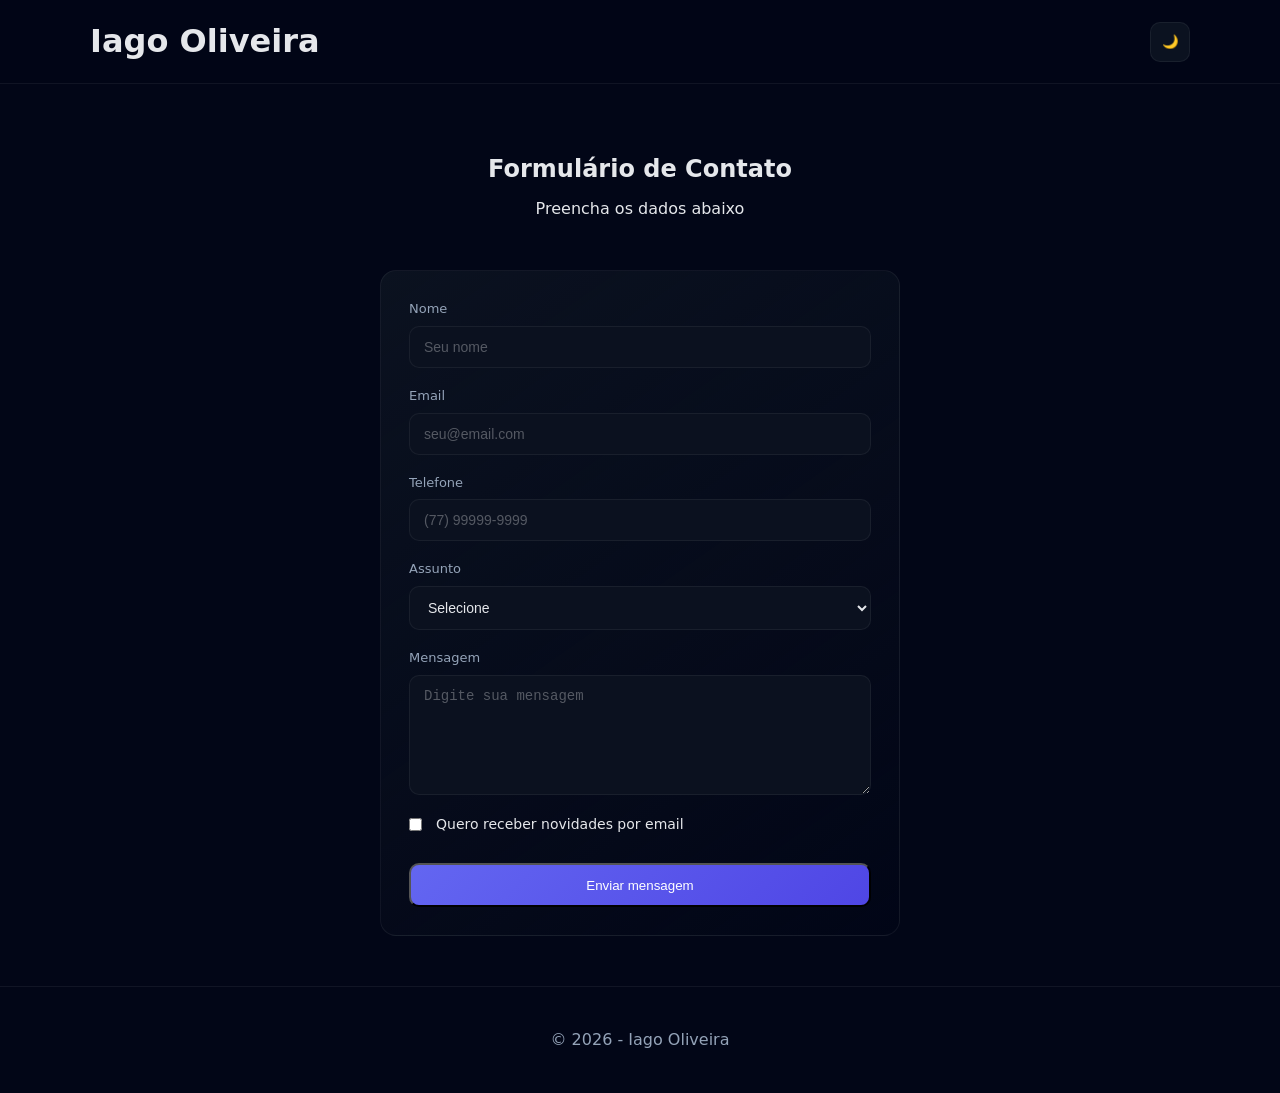
<file: formulario/formulario.html>
<!doctype html>
<html lang="pt-BR">
  <head>
    <meta charset="UTF-8" />
    <meta name="viewport" content="width=device-width, initial-scale=1.0" />
    <title>Formulário</title>

    <link rel="stylesheet" href="../assets/css/style.css" />
    <link rel="stylesheet" href="../formulario/assets/css/form.css" />

    <!-- Ícones -->
    <link
      rel="stylesheet"
      href="https://cdnjs.cloudflare.com/ajax/libs/font-awesome/6.5.0/css/all.min.css"
    />
  </head>
  <body>
    <header class="header">
      <div class="container header__inner">
        <h1 class="logo">Iago Oliveira</h1>
        <button id="themeToggle" class="theme-toggle">🌙</button>
      </div>
    </header>

    <main style="padding-top: 100px">
      <section class="section">
        <div class="container">
          <header class="section__header">
            <h2 class="section__title">Formulário de Contato</h2>
            <p class="hero__subtitle">Preencha os dados abaixo</p>
          </header>

          <form id="contactForm" class="form">
            <div class="form-group">
              <label>Nome</label>
              <input type="text" name="name" placeholder="Seu nome" />
            </div>

            <div class="form-group">
              <label>Email</label>
              <input type="email" name="email" placeholder="seu@email.com" />
            </div>

            <div class="form-group">
              <label>Telefone</label>
              <input type="tel" name="phone" placeholder="(77) 99999-9999" />
            </div>

            <div class="form-group">
              <label>Assunto</label>
              <select name="subject">
                <option value="" disabled selected>Selecione</option>
                <option value="consultancy">Consultoria</option>
                <option value="lecture">Palestra</option>
              </select>
            </div>

            <div class="form-group">
              <label>Mensagem</label>
              <textarea
                name="message"
                rows="4"
                placeholder="Digite sua mensagem"
              ></textarea>
            </div>

            <div class="form-group checkbox-group">
              <input type="checkbox" name="subscriber" id="subscriber" />
              <label for="subscriber">Quero receber novidades por email</label>
            </div>

            <button type="submit" class="btn btn--primary">
              Enviar mensagem
            </button>
          </form>
        </div>
      </section>
    </main>

    <footer class="footer">
      <div class="container">
        <p>© 2026 - Iago Oliveira</p>
      </div>
    </footer>

    <script src="../assets/js/script.js"></script>
    <script src="../formulario/assets/js/form.js"></script>
  </body>
</html>
</file>
<file: assets/css/style.css>
:root {
  --primary: #6366f1;
  --primary-strong: #4f46e5;
  --bg: #020617;
  --surface: #0b1220;
  --card: #0f172a;
  --text: #e5e7eb;
  --muted: #94a3b8;
  --border: rgba(255, 255, 255, 0.06);
  --radius: 16px;
  --cardHover: rgba(0, 0, 0, 0.5);
  --contactBg: linear-gradient(145deg, #0b1220, #020617) --navText: #94a3b8;
  --strong: #f1f5f9;
}

body.light {
  --bg: #f8fafc;
  --surface: #ffffff;
  --card: #ffffff;
  --text: #0f172a;
  --border: rgba(0, 0, 0, 0.08);
  --muted: #0f172a;
  --cardHover: rgba(218, 217, 217, 0.74);
  --contactBg: #fff;
  --navText: #fff;
  --strong: #0f172a;
}

* {
  box-sizing: border-box;
  margin: 0;
  padding: 0;
}

html {
  scroll-behavior: smooth;
}

body {
  font-family: "Inter", system-ui, sans-serif;
  background: var(--bg);
  color: var(--text);
  transition:
    background 0.3s,
    color 0.3s;
  line-height: 1.6;
}

.theme-toggle {
  background: var(--surface);
  border: 1px solid var(--border);
  color: var(--text);

  width: 40px;
  height: 40px;
  border-radius: 10px;

  cursor: pointer;

  display: flex;
  align-items: center;
  justify-content: center;

  transition: 0.3s;
}

.theme-toggle:hover {
  transform: translateY(-2px);
  border-color: var(--primary);
}

.container {
  width: min(1100px, 100%);
  margin-inline: auto;
  padding-inline: 20px;
}


.header {
  position: fixed;
  width: 100%;
  top: 0;
  z-index: 1000;
  backdrop-filter: blur(12px);
  background: rgba(2, 6, 23, 0.7);
  border-bottom: 1px solid var(--border);
}

.header__inner {
  display: flex;
  justify-content: space-between;
  align-items: center;
  padding: 16px 0;
}

.nav__list {
  display: flex;
  list-style: none;
  gap: 24px;
}

.nav__link {
  text-decoration: none;
  color: var(--navText);
  position: relative;
  transition: color 0.25s ease;
}


.nav__link:hover {
  color: var(--navText);
}


.nav__link::after {
  content: "";
  position: absolute;
  left: 0;
  bottom: -6px;

  width: 0;
  height: 2px;

  background: var(--primary);
  transition: width 0.3s ease;
}

.logo {
  display: flex;
  gap: 10px;
  justify-content: center;
  align-items: center;
  color: var(--navText);
}


.hero {
  min-height: 75vh;
  display: flex;
  align-items: center;
  justify-content: center;
  text-align: center;
  padding-top: 80px;
}

.hero__content {
  display: flex;
  flex-direction: column;
  align-items: center;
  gap: 12px;
}

.hero__avatar {
  width: clamp(140px, 18vw, 180px);
  border-radius: 50%;
  margin-bottom: 10px;
  border: 3px solid var(--primary);
  box-shadow: 0 0 40px rgba(99, 102, 241, 0.35);
}

.hero__title {
  font-size: clamp(28px, 4vw, 40px);
}

.hero__actions {
  margin-top: 12px;
  display: flex;
  gap: 12px;
  flex-wrap: wrap;
  justify-content: center;
}

.hero__actions {
  display: flex;
  gap: 12px;
  justify-content: center;
  flex-wrap: wrap;
}


.btn {
  display: inline-flex;
  align-items: center;
  justify-content: center;
  gap: 8px;

  width: 160px;
  height: 44px;

  font-weight: 500;
  border-radius: 10px;
  text-decoration: none;

  transition: all 0.25s ease;
}


.about__grid {
  display: grid;
  grid-template-columns: 1fr;
  gap: 3rem;
  align-items: center;
  margin-top: 2rem;
}

.about__text {
  font-size: 1.125rem;
  color: #94a3b8;
  line-height: 1.8;
  margin-bottom: 1.5rem;
}

.about__text .stronglight {
  color: var(--strong);
}

.highlight {
  color: #818cf8;
  font-weight: 600;
}


.about__skills {
  display: flex;
  flex-wrap: wrap;
  gap: 0.5rem;
  justify-content: center;
}

.badge {
  background: rgba(99, 102, 241, 0.1);
  border: 1px solid rgba(99, 102, 241, 0.2);
  color: #a5b4fc;
  padding: 0.5rem 1rem;
  border-radius: 0.5rem;
  font-size: 0.75rem;
  font-weight: 700;
  text-transform: uppercase;
  letter-spacing: 0.05em;
  transition: all 0.3s ease;
}

.badge:hover {
  background: rgba(99, 102, 241, 0.2);
  border-color: #818cf8;
  transform: translateY(-2px);
}


.btn--primary {
  background: linear-gradient(135deg, #6366f1, #4f46e5);
  color: white;
}

.btn--linkedin {
  background: #0a66c2;
  color: white;
}

.btn--linkedin:hover {
  background: #084c94;
}

.btn--github {
  background: #111827;
  color: white;
}

.btn--github:hover {
  background: #000;
}


.btn:hover {
  transform: translateY(-2px);
  box-shadow: 0 8px 20px rgba(0, 0, 0, 0.3);
}

.btn--primary {
  background: linear-gradient(135deg, var(--primary), var(--primary-strong));
  color: white;
}

.btn--primary:hover {
  transform: translateY(-2px);
  box-shadow: 0 4px 15px rgba(99, 102, 241, 0.4);
}

.btn--ghost {
  border: 1px solid var(--border);
  color: var(--text);
}


.section {
  padding: 50px 0;
}

.section__header {
  display: flex;
  flex-direction: column;
  gap: 8px;
  margin-bottom: 48px;
  text-align: center;
}

.grid {
  display: flex;
  flex-wrap: wrap;
  gap: 20px;
  justify-content: center;
}

.featured-project {
  display: grid;
  grid-template-columns: minmax(240px, 360px) 1fr;
  align-items: stretch;
  background-color: var(--card);
  border: 1px solid var(--border);
  border-radius: var(--radius);
  overflow: hidden;
  margin: 0 auto 2rem;
  max-width: 980px;
  transition: transform 0.3s ease, box-shadow 0.3s ease;
}

.featured-project:hover {
  transform: translateY(-5px);
  box-shadow: 0 15px 30px var(--cardHover);
}

.featured-project__image-wrapper {
  background-color: var(--surface);
  border-right: 1px solid var(--border);
  overflow: hidden;
  aspect-ratio: 16 / 11;
}

.featured-project__image {
  width: 100%;
  height: 100%;
  display: block;
  object-fit: cover;
}

.featured-project__content {
  padding: 1.75rem 1.75rem;
  display: flex;
  flex-direction: column;
  align-items: flex-start;
  gap: 1rem;
}

.featured-project__content h3 {
  color: var(--primary);
  font-size: 1.5rem;
}

.featured-project__content p {
  color: var(--text);
  line-height: 1.6;
}

.btn-project-link {
  padding: 10px 20px;
  display: flex;
  flex: 1 1;
  align-items: center;
  flex-direction: row;
  justify-content: center;
  width: auto;
}

.subsection-title {
  display: flex !important;
  justify-content: center;
  align-items: center;
  text-align: center;
  color: var(--text);
  margin-bottom: 2.5rem;
  font-size: 1.25rem;
  border-bottom: 2px solid var(--primary);
  display: inline-block;
  padding-bottom: 0.5rem;
}

.grid {
  display: grid;
  grid-template-columns: repeat(auto-fit, minmax(300px, 1fr));
  gap: 2rem;
  text-align: left;
}

.card {
  height: 320px;
  display: flex;
  flex-direction: column;
  justify-content: space-between;

  padding: 2rem;
  background-color: var(--card);
  border: 1px solid rgba(255, 255, 255, 0.05);
  border-radius: 1.5rem;
  transition: all 0.3s ease;
}

.card:hover {
  border-color: rgba(99, 102, 241, 0.5);
  transform: translateY(-4px);
  box-shadow: 0 10px 25px rgba(0, 0, 0, 0.3);
  cursor: pointer;
}

.card i.fa-solid,
.card i.fa-brands {
  font-size: 1.5rem;
  color: var(--primary);
}

.card h3 {
  font-size: 1.25rem;
  font-weight: bold;
  color: var(--text);
  margin-bottom: 0.75rem;
}

.card p {
  font-size: 0.875rem;
  color: var(--muted);
  line-height: 1.5;

  display: -webkit-box;
  -webkit-box-orient: vertical;
  line-clamp: 3;
  -webkit-line-clamp: 3;
  overflow: hidden;
}

.card a {
  margin-top: auto;
  font-size: 0.75rem;
  font-weight: bold;
  color: var(--primary);
  text-decoration: none;
  text-transform: uppercase;

  display: flex;
  align-items: center;
  gap: 0.5rem;
  transition: color 0.2s ease;
}

.card a:hover {
  color: var(--primary-strong);
}

.card .badge {
  margin-top: auto;
  font-size: 0.625rem;
  font-weight: bold;
  text-transform: uppercase;
  color: var(--muted);
}

.contact-wrapper {
  display: flex;
  flex-direction: row;
  justify-content: center;
  gap: 12px;
  max-width: 600px;
  flex-wrap: wrap;
  margin: 0 auto;
  margin-top: 2rem;
}

.contact-item {
  display: flex;
  flex: 1 1 260px;
  min-width: 280px;
  align-items: center;
  justify-content: center;

  gap: 10px;
  height: 56px;
  padding: 16px;

  border-radius: 12px;

  text-decoration: none;
  color: var(--text);

  background: var(--contactBg);
  border: 1px solid var(--border);

  transition: all 0.25s ease;
}

.contact-item i {
  font-size: 18px;
  color: var(--primary);
  min-width: 20px;
}

.contact-item:hover {
  transform: translateY(-2px);
  border-color: var(--border);
  box-shadow: 0 10px 25px var(--cardHover);
}

.footer {
  padding: 40px 0;
  border-top: 1px solid var(--border);
}

.footer .container {
  display: flex;
  justify-content: center;
  align-items: center;
  color: var(--muted);
}

.whatsapp-link {
  position: fixed;
  width: 60px;
  height: 60px;
  bottom: 40px;
  right: 40px;
  background-color: #25d366;
  color: #fff;
  border-radius: 50px;
  text-align: center;
  font-size: 30px;
  box-shadow: 1px 1px 15px rgba(0, 0, 0, 0.3);
  z-index: 9999;
  display: flex;
  align-items: center;
  justify-content: center;
  text-decoration: none;
  transition: all 0.3s ease;
}

.whatsapp-link:hover {
  transform: scale(1.1);
  background-color: #128c7e;
  color: #fff;
}

@media (min-width: 992px) {
  .about__grid {
    grid-template-columns: 1.2fr 0.8fr;
  }

  .about__skills {
    justify-content: flex-start;
  }
}

@media (max-width: 600px) {
  .header__inner {
    flex-direction: column;
    gap: 15px;
  }

  .hero {
    margin-top: 15vh;
    min-height: 55vh;
  }

  .featured-project {
    grid-template-columns: 1fr;
  }

  .featured-project__image-wrapper {
    border-right: none;
    border-bottom: 1px solid var(--border);
    aspect-ratio: 16 / 10;
  }

  .featured-project__content {
    padding: 1.25rem;
    align-items: center;
  }

  .contact-wrapper {
    flex-direction: column;
    align-items: stretch;
    width: fit-content;
  }

  .contact-item {
    min-width: auto;
  }

  .whatsapp-link {
    width: 50px;
    height: 50px;
    bottom: 20px;
    right: 20px;
    font-size: 25px;
  }
}
</file>
<file: formulario/assets/css/form.css>
:root {
  /* Variáveis específicas do Form - Dark (Default) */
  --form-bg-input: rgb(11, 17, 31);
  --form-placeholder: rgba(255, 255, 255, 0.3);
  --form-border-hover: rgba(255, 255, 255, 0.2);
  --form-focus-bg: rgba(99, 102, 241, 0.05);
  --form-focus-shadow: rgba(99, 102, 241, 0.2);
  --form-error-color: #ef4444;
  --form-error-bg: rgba(239, 68, 68, 0.05);
}

body.light {
  /* Variáveis específicas do Form - Light */
  --form-bg-input: #f8fafc;
  --form-placeholder: rgba(0, 0, 0, 0.4);
  --form-border-hover: rgba(0, 0, 0, 0.1);
  --form-focus-bg: rgba(99, 102, 241, 0.03);
  --form-focus-shadow: rgba(99, 102, 241, 0.1);
}

.form {
  max-width: 520px;
  margin: 0 auto;
  padding: 28px;

  background: linear-gradient(145deg, var(--surface), transparent);
  border: 1px solid var(--border);
  border-radius: var(--radius);

  display: flex;
  flex-direction: column;
  gap: 18px;

  box-shadow: var(--shadow);
}

.form-group {
  display: flex;
  flex-direction: column;
  gap: 6px;
}

.form-group label {
  font-size: 13px;
  font-weight: 500;
  color: var(--muted);
}

.form-group input,
.form-group select,
.form-group textarea {
  width: 100%;
  padding: 12px 14px;

  border-radius: 10px;
  border: 1px solid var(--border);

  background: var(--form-bg-input);
  color: var(--text);

  font-size: 14px;

  transition: all 0.25s ease;
}

.form-group input::placeholder,
.form-group textarea::placeholder {
  color: var(--form-placeholder);
}

.form-group input:hover,
.form-group select:hover,
.form-group textarea:hover {
  border-color: var(--form-border-hover);
}

/* FOCUS */
.form-group input:focus,
.form-group select:focus,
.form-group textarea:focus {
  outline: none;
  border-color: var(--primary);
  background: var(--form-focus-bg);
  box-shadow: 0 0 0 2px var(--form-focus-shadow);
}

.form-group textarea {
  resize: vertical;
  min-height: 120px;
}

.form-group select {
  cursor: pointer;
  background-color: var(--form-bg-input) !important;
}

.form button {
  margin-top: 10px;
  width: 100%;
  justify-content: center;
}

.checkbox-group {
  display: flex;
  flex-direction: row;
  align-items: center;
  justify-content: flex-start;
  accent-color: var(--primary);
}

.checkbox-group label {
  font-size: 14px;
  color: var(--text);
  margin-left: 8px;
}

.checkbox-group input {
  width: auto;
  padding: 0;
}

/* ERROR STATE */
.form-group.error input,
.form-group.error textarea,
.form-group.error select {
  border-color: var(--form-error-color);
  background: var(--form-error-bg);
}

.error-message {
  color: var(--form-error-color);
  animation: fadeIn 0.3s ease;
}

@keyframes fadeIn {
  from {
    opacity: 0;
    transform: translateY(-5px);
  }
  to {
    opacity: 1;
    transform: translateY(0);
  }
}

@media (max-width: 600px) {
  .form {
    padding: 20px;
  }
}
</file>
